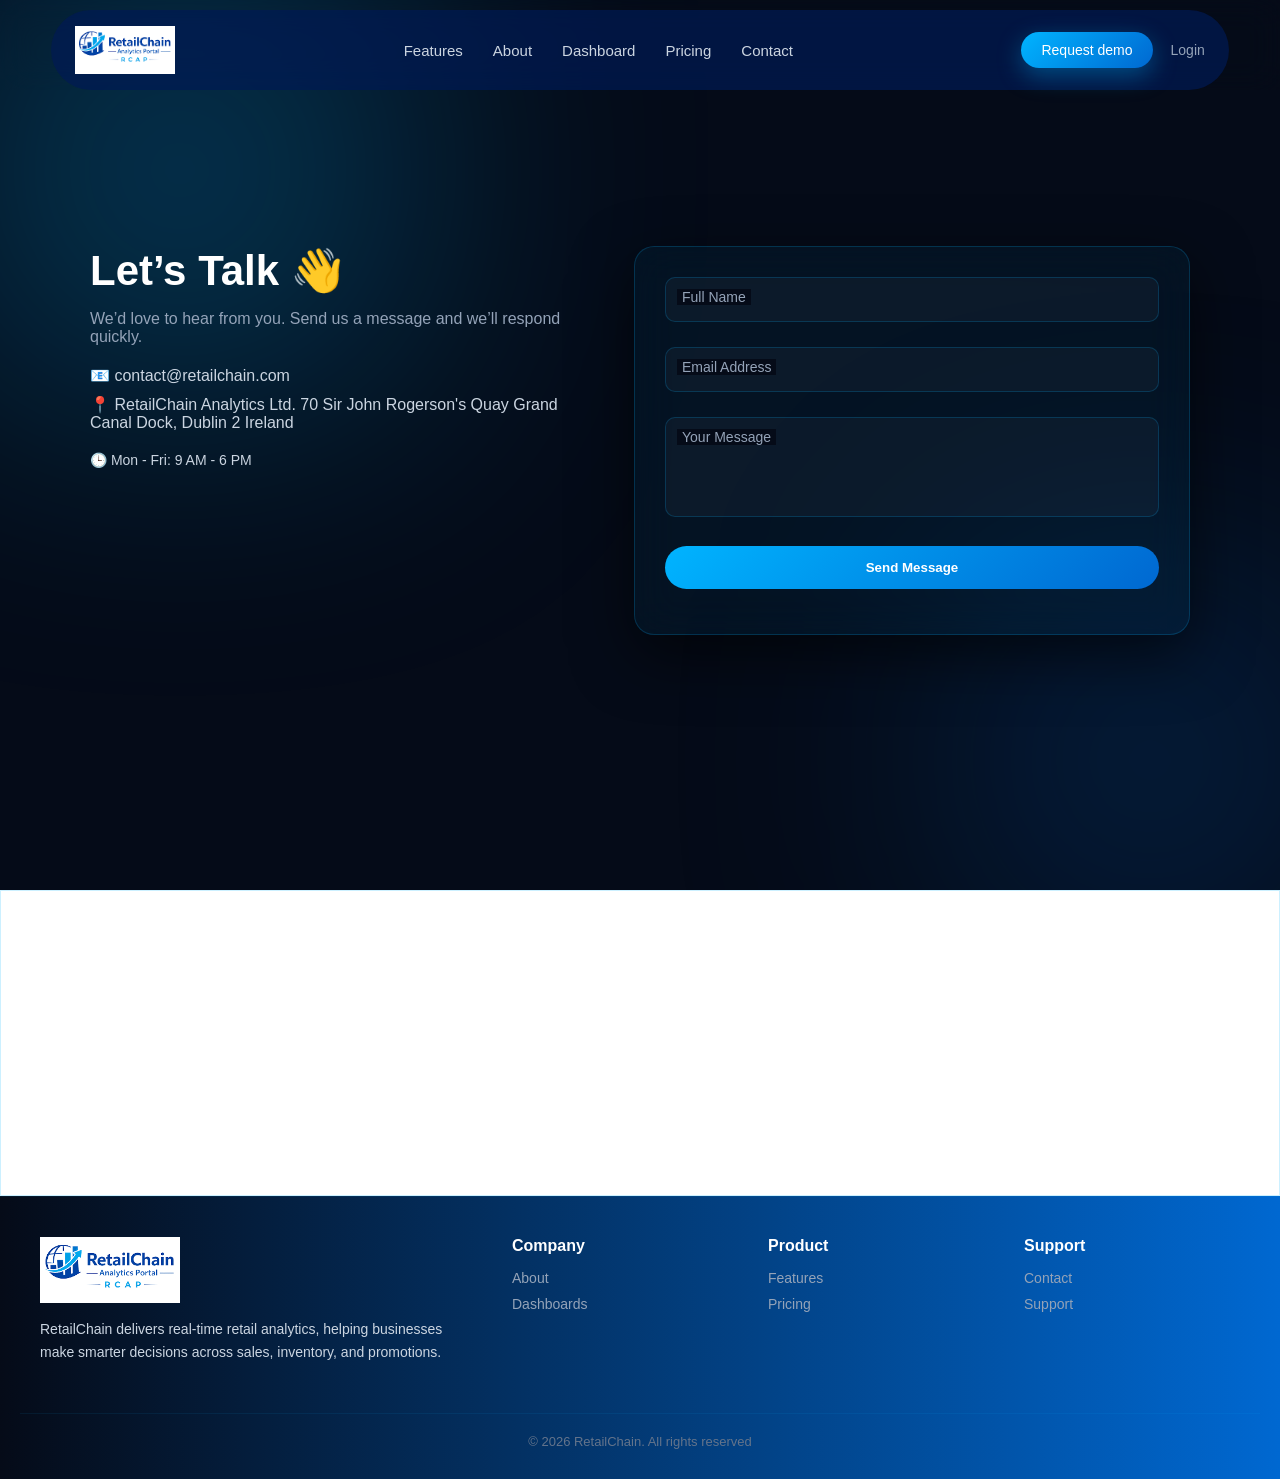
<file: contact.html>
<!DOCTYPE html>
<html lang="en">

<head>
    <meta charset="UTF-8">
    <meta name="viewport" content="width=device-width, initial-scale=1.0">
    <title>Contact Us - RetailChain Analytics Portal</title>
    <link rel="stylesheet" href="assets/css/style.css">
    <script src="https://cdnjs.cloudflare.com/ajax/libs/jquery/3.6.0/jquery.min.js"></script>
</head>

<body>
    <header class="navbar">
        <div class="nav-container">

            <!-- Logo -->
            <div class="logo">
                <a href="/"><img src="assets/images/logo.png" alt=""></a>
            </div>

            <!-- Nav Links -->
            <nav class="nav-links" id="navLinks">
                <a href="/#features">Features</a>
                <a href="/#solution">About</a>
                <a href="/#showcase">Dashboard</a>
                <a href="pricing.html">Pricing</a>
                <a href="contact.html">Contact</a>
                <div class="nav-actions mobile-cta">
                    <a href="login.html" class="login">Login</a>
                    <a href="javacript:void(0)" class="btn-primary openDemo">Request demo</a>
                </div>
            </nav>

            <!-- Right Buttons -->
            <div class="nav-actions">
                <a href="javacript:void(0)" class="btn-primary openDemo">Request demo</a>
                <a href="login.html" class="login">Login</a>
            </div>

            <!-- Mobile Menu Icon -->
            <div class="menu-toggle" id="menuToggle">
                ☰
            </div>

        </div>
    </header>
    <section class="contact">

        <!-- Background Glow -->
        <div class="bg-blur"></div>

        <div class="contact-wrapper">

            <!-- LEFT -->
            <div class="contact-left">
                <h1>Let’s Talk 👋</h1>
                <p>We’d love to hear from you. Send us a message and we’ll respond quickly.</p>

                <div class="contact-details">
                    <div>📧 contact@retailchain.com</div>
                    <div>📍 RetailChain Analytics Ltd.
                        70 Sir John Rogerson's Quay
                        Grand Canal Dock, Dublin 2
                        Ireland</div>
                </div>
                <div class="contact-extra">
                    <!-- <div style="margin-bottom: 10px;">📞 +91 98765 43210</div> -->
                    <div>🕒 Mon - Fri: 9 AM - 6 PM</div>
                </div>
            </div>

            <!-- RIGHT FORM -->
            <div class="contact-card">
                <form id="contactForm">

                    <div class="input-group">
                        <input type="text" id="name" required>
                        <label>Full Name</label>
                        <span class="error"></span>
                    </div>

                    <div class="input-group">
                        <input type="email" id="email" required>
                        <label>Email Address</label>
                        <span class="error"></span>
                    </div>

                    <div class="input-group">
                        <textarea id="message" required></textarea>
                        <label>Your Message</label>
                        <span class="error"></span>
                    </div>

                    <button type="submit" class="btn-submit">
                        <span class="btn-text">Send Message</span>
                        <span class="loader"></span>
                    </button>

                    <div id="successmsg"></div>

                </form>
            </div>

        </div>
    </section>
    <div class="contact-map">
        <iframe
            src="https://www.google.com/maps/embed?pb=!1m18!1m12!1m3!1d1733.6852027132356!2d-6.237495824514943!3d53.34542617479383!2m3!1f0!2f0!3f0!3m2!1i1024!2i768!4f13.1!3m3!1m2!1s0x48670eedbff7895b%3A0xa3d253fb0def968d!2sMatheson%20LLP!5e1!3m2!1sen!2sin!4v1774638429382!5m2!1sen!2sin"
            width="600" height="450" style="border:0;" allowfullscreen="" loading="lazy"
            referrerpolicy="no-referrer-when-downgrade"></iframe>
    </div>
    <footer class="footer">
        <div class="footer-container">

            <!-- Column 1: Brand -->
            <div class="footer-col brand">
                <div class="logo">
                    <img src="assets/images/logo.png" alt="logo">
                </div>
                <p>
                    RetailChain delivers real-time retail analytics, helping businesses make smarter decisions
                    across sales, inventory, and promotions.
                </p>


            </div>

            <!-- Column 2 -->
            <div class="footer-col">
                <h4>Company</h4>
                <a href="/#solution">About</a>
                <a href="/#showcase">Dashboards</a>
                <!-- <a href="#">Blog</a> -->
            </div>

            <!-- Column 3 -->
            <div class="footer-col">
                <h4>Product</h4>
                <a href="/#features">Features</a>
                <a href="pricing.html">Pricing</a>
            </div>

            <!-- Column 4 -->
            <div class="footer-col">
                <h4>Support</h4>
                <a href="contact.html">Contact</a>
                <a href="contact.html">Support</a>
                <!-- <a href="#">Privacy Policy</a> -->
            </div>

        </div>

        <!-- Bottom Bar -->
        <div class="footer-bottom">
            <p>© 2026 RetailChain. All rights reserved</p>
        </div>
    </footer>
    <div class="demo-overlay" id="demoOverlay"></div>

    <!-- Side Popup -->
    <div class="demo-popup" id="demoPopup">

        <!-- Header -->
        <div class="popup-header">
            <h3>Book a Demo</h3>
            <span id="closeDemo">&times;</span>
        </div>

        <!-- Form -->
        <form class="demo-form" id="demoForm">
            <input type="text" placeholder="Full Name" required>
            <input type="email" placeholder="Email Address" required>
            <input type="phone" maxlength="10" id="phone" pattern="[0-9]{10}" placeholder="Phone Number" required>
            <textarea placeholder="Your Message" required></textarea>
            <button type="submit">Request Demo</button>
            <div class="success-message" id="successMsg">
                ✅ Your request has been submitted successfully.
            </div>
        </form>
    </div>

    <script src="assets/js/script.js"></script>
    <script>
        document.getElementById("phone").addEventListener("input", function () {
            this.value = this.value.replace(/[^0-9]/g, "");
        });

        const contactform = document.getElementById("contactForm");
        const loader = document.querySelector(".loader");
        const btnText = document.querySelector(".btn-text");

        contactform.addEventListener("submit", function (e) {
            e.preventDefault();
            let valid = true;
            const name = document.getElementById("name");
            const email = document.getElementById("email");
            const message = document.getElementById("message");
            const successMsg = document.getElementById("successmsg");
            document.querySelectorAll(".error").forEach(e => e.innerText = "");
            successMsg.innerText = "";
            if (name.value.trim() === "") {
                showError(name, "Required");
                valid = false;
            }

            if (!validateEmail(email.value)) {
                showError(email, "Invalid email");
                valid = false;
            }

            if (message.value.trim() === "") {
                showError(message, "Required");
                valid = false;
            }

            if (valid) {
                btnText.style.opacity = "0.5";
                loader.style.display = "inline-block";

                setTimeout(() => {
                    loader.style.display = "none";
                    btnText.style.opacity = "1";

                    successMsg.innerText = "✅ Message sent successfully!";
                    contactform.reset();
                }, 1500);
            }
        });

        function showError(input, msg) {
            input.parentElement.querySelector(".error").innerText = msg;
        }

        function validateEmail(email) {
            return /^[^\s@]+@[^\s@]+\.[^\s@]+$/.test(email);
        }
    </script>
</body>

</html>
</file>
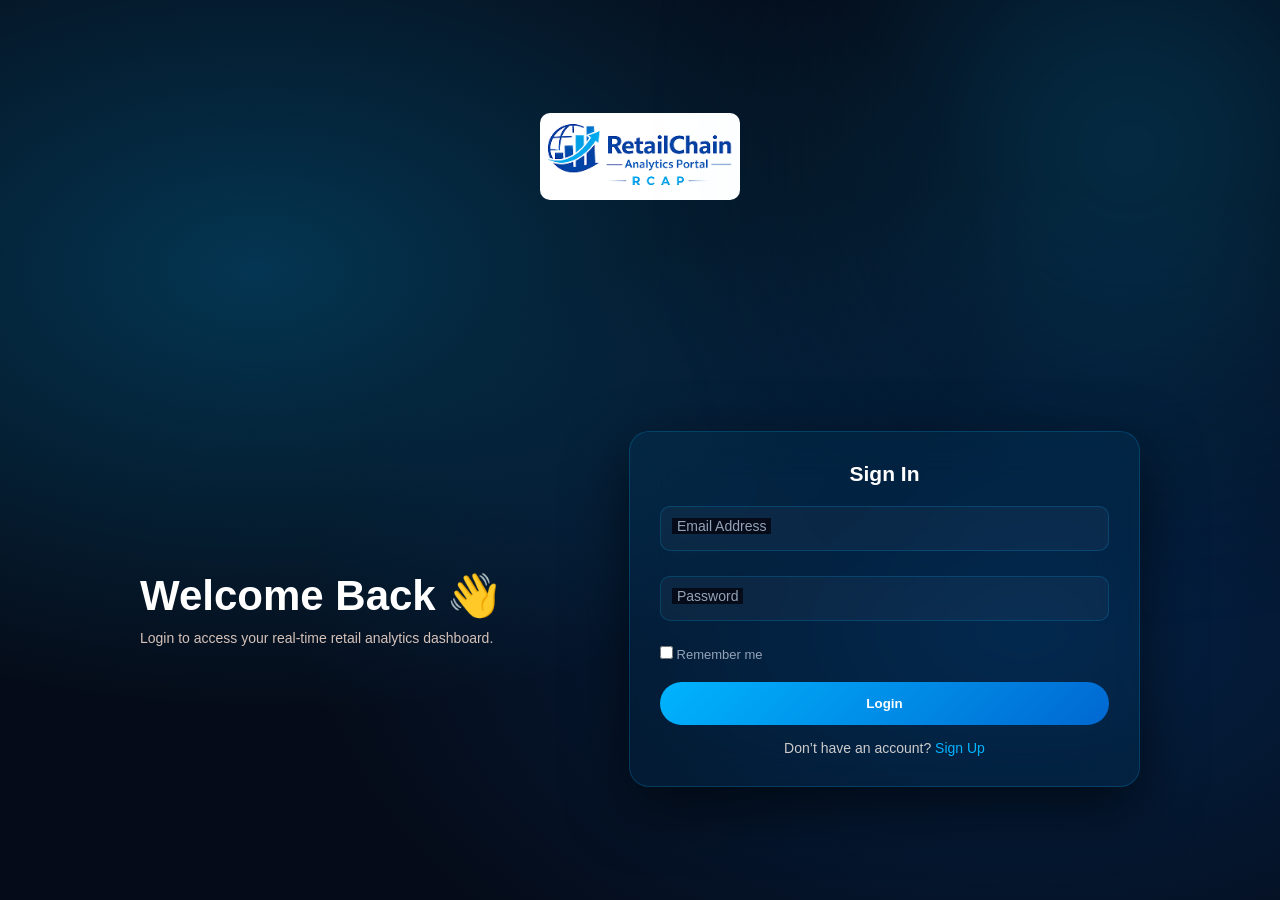
<file: login.html>
<!DOCTYPE html>
<html lang="en">

<head>
    <meta charset="UTF-8">
    <meta name="viewport" content="width=device-width, initial-scale=1.0">
    <title>Login - RetailChain Analytics Portal</title>
    <link rel="stylesheet" href="assets/css/style.css">
    <link rel="stylesheet" href="assets/css/login.css">
</head>

<body>

    <section class="login">
        <div class="logo">
            <a href="/"><img src="assets/images/logo.png" alt=""></a>
        </div>
        <!-- Background Glow -->
        <div class="bg-glow"></div>

        <div class="login-container">

            <!-- LEFT SIDE -->
            <div class="login-left">
                <h1>Welcome Back 👋</h1>
                <p>Login to access your real-time retail analytics dashboard.</p>
            </div>

            <!-- RIGHT FORM -->
            <div class="login-card">

                <h2>Sign In</h2>

                <form id="loginForm">

                    <div class="input-group">
                        <input type="email" id="email" required>
                        <label>Email Address</label>
                        <span class="error"></span>
                    </div>

                    <div class="input-group">
                        <input type="password" id="password" required>
                        <label>Password</label>
                        <span class="error"></span>
                    </div>

                    <div class="login-options">
                        <label>
                            <input type="checkbox"> Remember me
                        </label>
                        <!-- <a href="#">Forgot Password?</a> -->
                    </div>

                    <button type="submit" class="btn-login">
                        <span class="btn-text">Login</span>
                        <span class="loader"></span>
                    </button>

                    <p id="successMsg"></p>

                    <p class="signup-text">
                        Don’t have an account? <a href="signup.html">Sign Up</a>
                    </p>

                </form>

            </div>

        </div>

    </section>
    <script>
        const form = document.getElementById("loginForm");
        const loader = document.querySelector(".loader");
        const btnText = document.querySelector(".btn-text");

        // 🔥 Dummy user (replace with API later)
        const validUser = {
            email: "test@gmail.com",
            password: "123456"
        };

        form.addEventListener("submit", function (e) {
            e.preventDefault();

            let valid = true;

            const email = document.getElementById("email");
            const password = document.getElementById("password");
            const successMsg = document.getElementById("successMsg");

            document.querySelectorAll(".error").forEach(e => e.innerText = "");
            successMsg.innerText = "";

            // Field validation
            if (!validateEmail(email.value)) {
                showError(email, "Invalid email format");
                valid = false;
            }

            if (password.value.length < 6) {
                showError(password, "Min 6 characters");
                valid = false;
            }

            if (valid) {
                loader.style.display = "inline-block";
                btnText.style.opacity = "0.5";

                setTimeout(() => {
                    loader.style.display = "none";
                    btnText.style.opacity = "1";

                    // 🔥 Credential Check
                    if (
                        email.value === validUser.email &&
                        password.value === validUser.password
                    ) {
                        successMsg.style.color = "#4ade80";
                        successMsg.innerText = "✅ Login successful!";
                        form.reset();
                    } else {
                        successMsg.style.color = "#ff6b6b";
                        successMsg.innerText = "❌ Invalid credentials";
                        form.reset();
                    }

                }, 1500);
            }
        });

        function showError(input, msg) {
            input.parentElement.querySelector(".error").innerText = msg;
        }

        function validateEmail(email) {
            return /^[^\s@]+@[^\s@]+\.[^\s@]+$/.test(email);
        }
    </script>
</body>

</html>
</file>
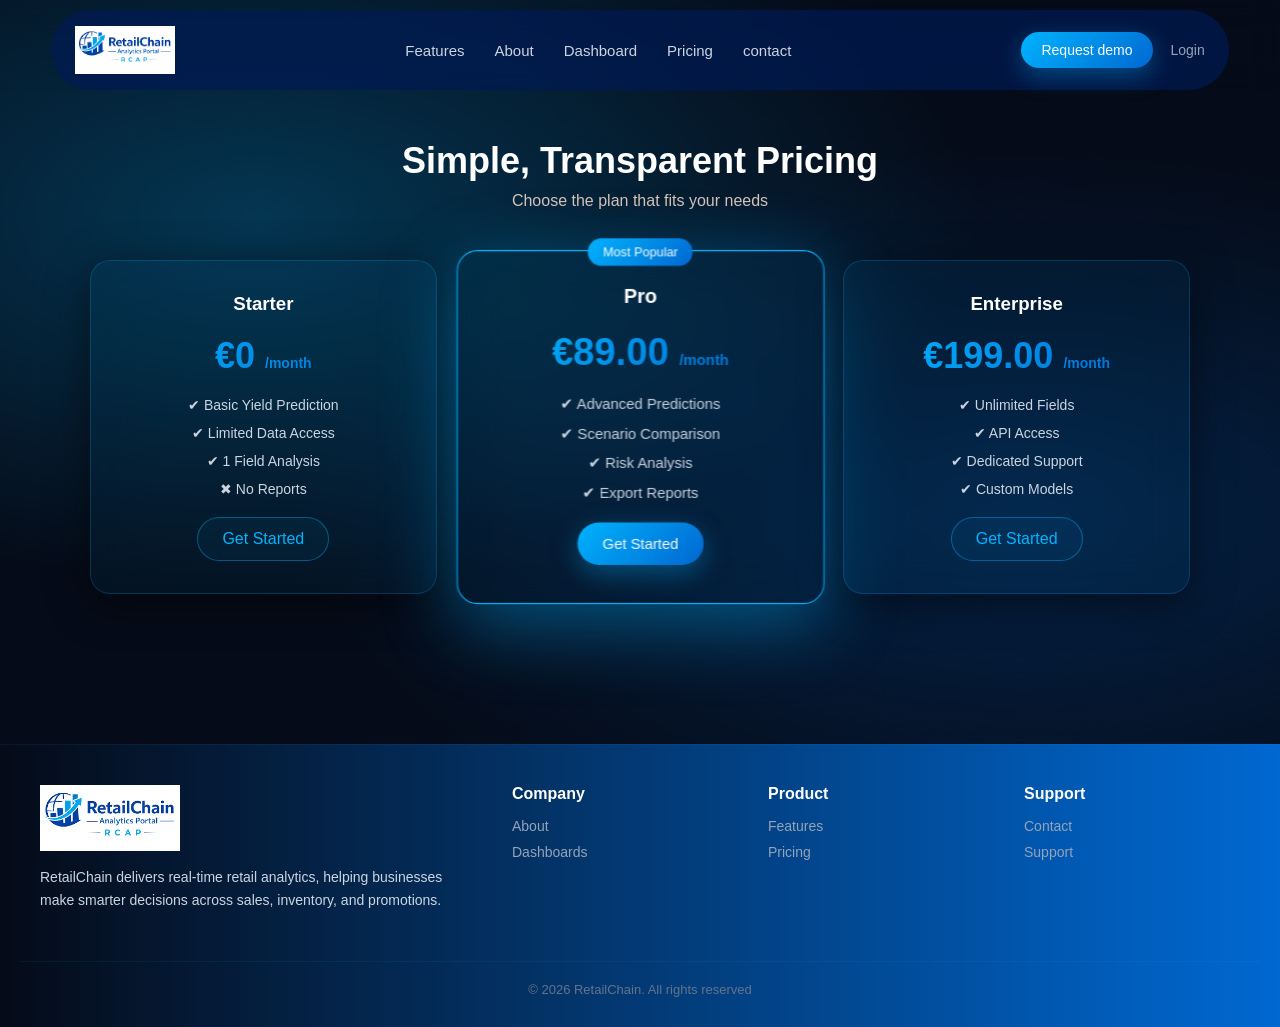
<file: pricing.html>
<!DOCTYPE html>
<html lang="en">

<head>
    <meta charset="UTF-8">
    <meta name="viewport" content="width=device-width, initial-scale=1.0">
    <title>Pricing - RetailChain Analytics Portal</title>
    <link rel="stylesheet" href="assets/css/style.css">
    <!-- jQuery -->
    <script src="https://cdnjs.cloudflare.com/ajax/libs/jquery/3.6.0/jquery.min.js"></script>
</head>

<body>
    <header class="navbar">
        <div class="nav-container">

            <!-- Logo -->
            <div class="logo">
                <a href="/"><img src="assets/images/logo.png" alt=""></a>
            </div>

            <!-- Nav Links -->
            <nav class="nav-links" id="navLinks">
                <a href="/#features">Features</a>
                <a href="/#solution">About</a>
                <a href="/#showcase">Dashboard</a>
                <a href="pricing.html">Pricing</a>
                <a href="contact.html">contact</a>
                <div class="nav-actions mobile-cta">
                    <a href="login.html" class="login">Login</a>
                    <a href="javacript:void(0)" class="btn-primary openDemo">Request demo</a>
                </div>
            </nav>

            <!-- Right Buttons -->
            <div class="nav-actions">
                <a href="javacript:void(0)" class="btn-primary openDemo">Request demo</a>
                <a href="login.html" class="login">Login</a>
            </div>

            <!-- Mobile Menu Icon -->
            <div class="menu-toggle" id="menuToggle">
                ☰
            </div>

        </div>
    </header>
    <section class="pricing">

        <h2 class="section-title">Simple, Transparent Pricing</h2>
        <p class="section-subtext">Choose the plan that fits your needs</p>

        <div class="pricing-grid">

            <!-- FREE -->
            <div class="pricing-card">
                <h3>Starter</h3>
                <p class="price">€0 <span>/month</span></p>

                <ul>
                    <li>✔ Basic Yield Prediction</li>
                    <li>✔ Limited Data Access</li>
                    <li>✔ 1 Field Analysis</li>
                    <li>✖ No Reports</li>
                </ul>

                <a href="contact.html" class="btn-outline">Get Started</a>
            </div>

            <!-- PRO (Highlight) -->
            <div class="pricing-card popular">
                <div class="badge">Most Popular</div>

                <h3>Pro</h3>
                <p class="price">€89.00 <span>/month</span></p>

                <ul>
                    <li>✔ Advanced Predictions</li>
                    <li>✔ Scenario Comparison</li>
                    <li>✔ Risk Analysis</li>
                    <li>✔ Export Reports</li>
                </ul>

                <a href="contact.html" class="btn-primary">Get Started</a>
            </div>

            <!-- ENTERPRISE -->
            <div class="pricing-card">
                <h3>Enterprise</h3>
                <p class="price">€199.00 <span>/month</span></p>

                <ul>
                    <li>✔ Unlimited Fields</li>
                    <li>✔ API Access</li>
                    <li>✔ Dedicated Support</li>
                    <li>✔ Custom Models</li>
                </ul>

                <a href="contact.html" class="btn-outline">Get Started</a>
            </div>

        </div>

    </section>
    <footer class="footer">
        <div class="footer-container">

            <!-- Column 1: Brand -->
            <div class="footer-col brand">
                <div class="logo">
                    <img src="assets/images/logo.png" alt="logo">
                </div>
                <p>
                    RetailChain delivers real-time retail analytics, helping businesses make smarter decisions
                    across sales, inventory, and promotions.
                </p>
            </div>

            <!-- Column 2 -->
            <div class="footer-col">
                <h4>Company</h4>
                <a href="/#solution">About</a>
                <a href="/#showcase">Dashboards</a>
                <!-- <a href="#">Blog</a> -->
            </div>

            <!-- Column 3 -->
            <div class="footer-col">
                <h4>Product</h4>
                <a href="/#features">Features</a>
                <a href="pricing.html">Pricing</a>
            </div>

            <!-- Column 4 -->
            <div class="footer-col">
                <h4>Support</h4>
                <a href="contact.html">Contact</a>
                <a href="contact.html">Support</a>
                <!-- <a href="#">Privacy Policy</a> -->
            </div>

        </div>

        <!-- Bottom Bar -->
        <div class="footer-bottom">
            <p>© 2026 RetailChain. All rights reserved</p>
        </div>
    </footer>
    <div class="demo-overlay" id="demoOverlay"></div>

    <!-- Side Popup -->
    <div class="demo-popup" id="demoPopup">

        <!-- Header -->
        <div class="popup-header">
            <h3>Book a Demo</h3>
            <span id="closeDemo">&times;</span>
        </div>

        <!-- Form -->
        <form class="demo-form" id="demoForm">
            <input type="text" placeholder="Full Name" required>
            <input type="email" placeholder="Email Address" required>
            <input type="phone" maxlength="10" id="phone" pattern="[0-9]{10}" placeholder="Phone Number" required>


            <textarea placeholder="Your Message" required></textarea>

            <button type="submit">Request Demo</button>

            <div class="success-message" id="successMsg">
                ✅ Your request has been submitted successfully.
            </div>
        </form>

    </div>
    <script src="assets/js/script.js"></script>
    <script>
        document.getElementById("phone").addEventListener("input", function () {
            this.value = this.value.replace(/[^0-9]/g, "");
        });
    </script>
</body>

</html>
</file>
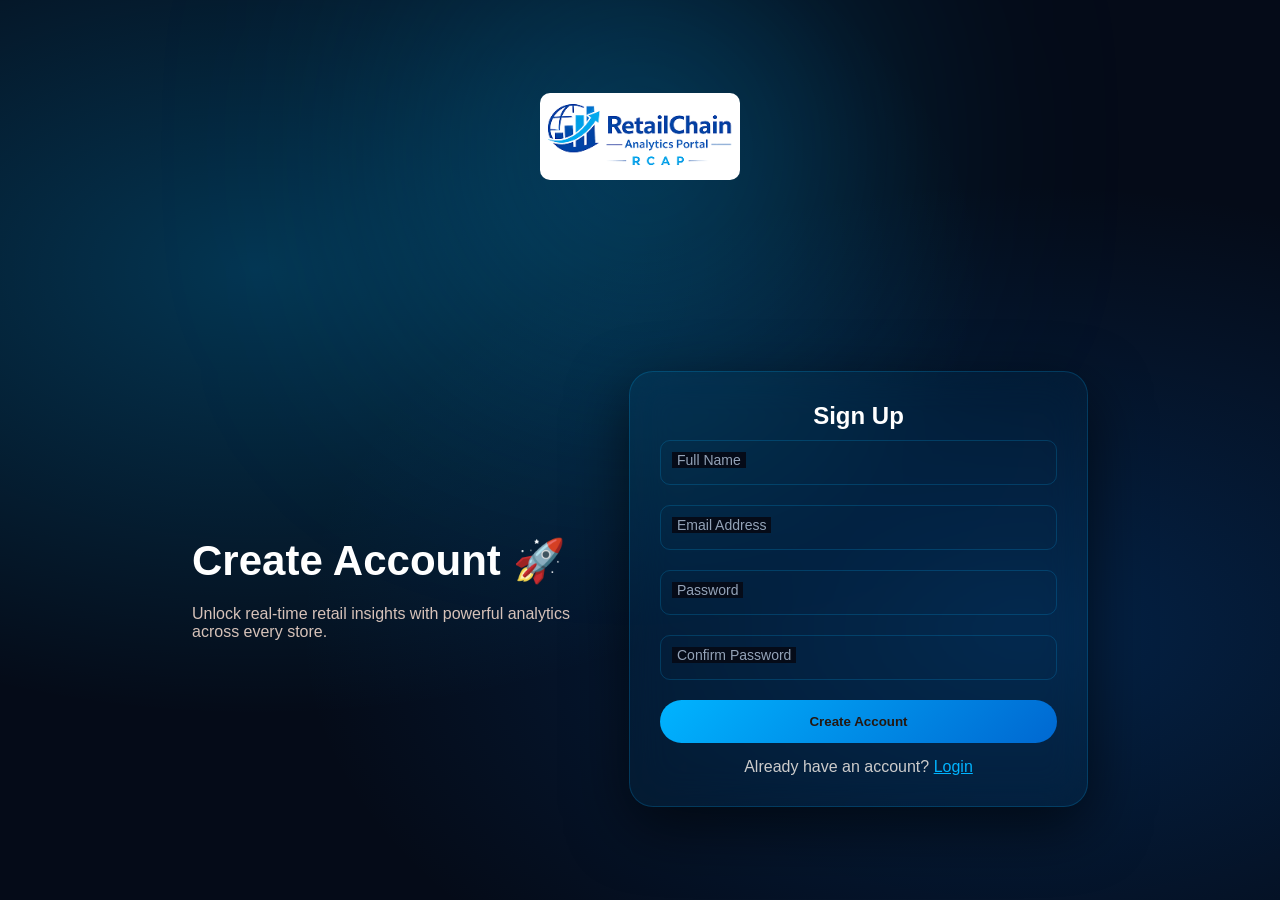
<file: signup.html>
<!DOCTYPE html>
<html lang="en">

<head>
    <meta charset="UTF-8">
    <meta name="viewport" content="width=device-width, initial-scale=1.0">
    <title>Sign Up - RetailChain Analytics Portal</title>
    <link rel="stylesheet" href="assets/css/style.css">
    <link rel="stylesheet" href="assets/css/signup.css">
</head>

<body>

    <section class="signup">
        <div class="logo">
            <a href="/"><img src="assets/images/logo.png" alt=""></a>
        </div>
        <!-- Glow Background -->
        <div class="bg-glow"></div>

        <div class="signup-container">

            <!-- LEFT -->
            <div class="signup-left">
                <h1>Create Account 🚀</h1>
                <p>Unlock real-time retail insights with powerful analytics across every store.</p>
            </div>

            <!-- RIGHT FORM -->
            <div class="signup-card">

                <h2>Sign Up</h2>

                <form id="signupForm">

                    <div class="input-group">
                        <input type="text" id="name" required>
                        <label>Full Name</label>
                        <span class="error"></span>
                    </div>

                    <div class="input-group">
                        <input type="email" id="email" required>
                        <label>Email Address</label>
                        <span class="error"></span>
                    </div>

                    <div class="input-group">
                        <input type="password" id="password" required>
                        <label>Password</label>
                        <span class="error"></span>
                    </div>

                    <!-- Strength -->
                    <div id="strength"></div>

                    <div class="input-group">
                        <input type="password" id="confirmPassword" required>
                        <label>Confirm Password</label>
                        <span class="error"></span>
                    </div>

                    <button type="submit" class="btn-signup">
                        <span class="btn-text">Create Account</span>
                        <span class="loader"></span>
                    </button>

                    <p id="successMsg"></p>

                    <p class="login-text">
                        Already have an account? <a href="login.html">Login</a>
                    </p>

                </form>

            </div>

        </div>

    </section>

    <script>
        const form = document.getElementById("signupForm");
        const loader = document.querySelector(".loader");
        const btnText = document.querySelector(".btn-text");
        const strength = document.getElementById("strength");

        const passwordInput = document.getElementById("password");

        passwordInput.addEventListener("input", () => {
            const val = passwordInput.value;

            if (val.length < 6) {
                strength.innerText = "Weak password";
                strength.style.color = "red";
            } else if (val.match(/[A-Z]/) && val.match(/[0-9]/)) {
                strength.innerText = "Strong password";
                strength.style.color = "lightgreen";
            } else {
                strength.innerText = "Medium password";
                strength.style.color = "orange";
            }
        });

        form.addEventListener("submit", function (e) {
            e.preventDefault();

            let valid = true;

            const name = document.getElementById("name");
            const email = document.getElementById("email");
            const password = document.getElementById("password");
            const confirmPassword = document.getElementById("confirmPassword");
            const successMsg = document.getElementById("successMsg");

            document.querySelectorAll(".error").forEach(e => e.innerText = "");
            successMsg.innerText = "";

            if (name.value.trim() === "") {
                showError(name, "Required");
                valid = false;
            }

            if (!validateEmail(email.value)) {
                showError(email, "Invalid email");
                valid = false;
            }

            if (password.value.length < 6) {
                showError(password, "Min 6 characters");
                valid = false;
            }

            if (password.value !== confirmPassword.value) {
                showError(confirmPassword, "Passwords do not match");
                valid = false;
            }

            if (valid) {
                loader.style.display = "inline-block";
                btnText.style.opacity = "0.5";

                setTimeout(() => {
                    loader.style.display = "none";
                    btnText.style.opacity = "1";

                    successMsg.innerText = "🎉 Account created successfully!";
                    form.reset();
                    strength.innerText = "";
                }, 1500);
            }
        });

        function showError(input, msg) {
            input.parentElement.querySelector(".error").innerText = msg;
        }

        function validateEmail(email) {
            return /^[^\s@]+@[^\s@]+\.[^\s@]+$/.test(email);
        }
    </script>
</body>

</html>
</file>
<file: assets/css/style.css>
/* Reset */
* {
    margin: 0;
    padding: 0;
    box-sizing: border-box;
    font-family: 'Inter', sans-serif;
}

/* Body */
body {
    background: #ffffff;
    color: #fff;
}

/* Navbar */
/* Navbar */
.navbar {
    position: sticky;
    top: 0;
    width: 100%;
    z-index: 1000;
    backdrop-filter: blur(16px);
    padding-top: 10px;
    /* border-bottom: 1px solid rgba(0, 180, 255, 0.15); */
}

/* Container */
.nav-container {
    max-width: 1200px;
    margin: auto;
    padding: 16px 24px;
    width: 92%;
    background: rgba(0, 27, 84, 0.7);
    display: flex;
    border-radius: 60px;
    align-items: center;
    justify-content: space-between;
}

/* Logo */
.logo {
    font-size: 20px;
    font-weight: 600;
    background: #ffffff;
    display: flex;
    align-items: center;
    gap: 8px;
}

.nav-container .logo img {
    width: 100px;

}

/* Nav Links */
.nav-links {
    display: flex;
    gap: 30px;
}

.nav-links a {
    text-decoration: none;
    color: #cbd5e1;
    font-size: 15px;
    position: relative;
    transition: 0.3s;
}

/* Hover underline animation */
.nav-links a::after {
    content: "";
    position: absolute;
    width: 0%;
    height: 2px;
    left: 0;
    bottom: -6px;
    background: linear-gradient(135deg, #00B4FF, #0068D1);
    transition: 0.3s;
}

.nav-links a:hover {
    color: #00B4FF;
}

.nav-links a:hover::after {
    width: 100%;
}

/* Actions */
.nav-actions {
    display: flex;
    align-items: center;
    gap: 18px;
}

/* Login */
.login {
    text-decoration: none;
    color: #94a3b8;
    font-size: 14px;
    transition: 0.3s;
}

.login:hover {
    color: #00B4FF;
}

/* Primary Button */
.btn-primary {
    padding: 10px 20px;
    border-radius: 999px;
    text-decoration: none;
    font-size: 14px;
    font-weight: 500;

    background: linear-gradient(135deg, #00B4FF, #0068D1);
    color: #fff;

    transition: 0.3s;
    box-shadow: 0 8px 25px rgba(0, 180, 255, 0.35);
}

.btn-primary:hover {
    transform: translateY(-2px);
    box-shadow: 0 12px 35px rgba(0, 180, 255, 0.6);
}

/* Mobile Menu Icon */
.menu-toggle {
    display: none;
    font-size: 24px;
    cursor: pointer;
    color: #00B4FF;
}

/* Mobile CTA */
.mobile-cta {
    display: none;
}

/* ================= MOBILE ================= */
@media (max-width: 768px) {

    .nav-links {
        position: absolute;
        top: 70px;
        left: 0;
        width: 100%;

        flex-direction: column;
        align-items: center;
        gap: 20px;

        background: rgba(5, 11, 24, 0.95);
        backdrop-filter: blur(20px);
        border-bottom: 1px solid rgba(0, 180, 255, 0.15);

        padding: 25px 0;

        /* Animation instead of display none */
        opacity: 0;
        transform: translateY(-10px);
        pointer-events: none;

        transition: all 0.3s ease;
    }

    .nav-links.active {
        opacity: 1;
        transform: translateY(0);
        pointer-events: auto;
    }

    /* Nav links style */
    .nav-links a {
        font-size: 16px;
        color: #cbd5e1;
    }

    .nav-links a:hover {
        color: #00B4FF;
    }

    /* Hide desktop actions */
    .nav-actions {
        display: none;
    }

    /* Menu icon */
    .menu-toggle {
        display: block;
        font-size: 24px;
        color: #00B4FF;
        cursor: pointer;
    }

    /* Mobile CTA */
    .mobile-cta {
        display: flex;
        flex-direction: column;
        gap: 12px;
        margin-top: 10px;
        width: 80%;
    }

    .mobile-cta .btn-primary {
        width: 100%;
        text-align: center;
        padding: 12px;
        border-radius: 8px;
    }
}

/* HERO SECTION */
.hero {
    position: relative;
    padding: 120px 20px;
    text-align: center;
    overflow: hidden;
    background: #050b18;
    color: #fff;
    margin-top: -100px;
}

/* Gradient Glow Background (UPDATED COLORS) */
.hero-bg {
    position: absolute;
    width: 650px;
    height: 650px;
    background: radial-gradient(circle, rgba(0, 180, 255, 0.35), transparent);
    top: -120px;
    left: 50%;
    transform: translateX(-50%);
    filter: blur(140px);
    z-index: 0;
}

/* Optional secondary glow */
.hero::after {
    content: "";
    position: absolute;
    width: 500px;
    height: 500px;
    background: radial-gradient(circle, rgba(0, 104, 209, 0.25), transparent);
    bottom: -150px;
    right: -100px;
    filter: blur(120px);
}

/* Content */
.hero-content {
    position: relative;
    max-width: 820px;
    margin: auto;
    z-index: 2;
}

.hero-content .badge {
    display: inline-block;
    padding: 6px 14px;
    background: rgba(0, 180, 255, 0.1);
    border: 1px solid rgba(0, 180, 255, 0.3);
    border-radius: 20px;
    font-size: 12px;
    margin-bottom: 20px;
    color: #00B4FF;
    position: inherit;
    top: inherit;
    left: inherit;
}

.hero h1 {
    font-size: 50px;
    font-weight: 700;
    line-height: 1.2;
}

/* Gradient Text Highlight */
.hero h1 span {
    background: linear-gradient(135deg, #00B4FF, #0068D1);
    -webkit-background-clip: text;
    -webkit-text-fill-color: transparent;
}

.subheading {
    margin-top: 20px;
    font-size: 16px;
    color: #cbd5e1;
}

/* CTA */
.hero-cta {
    margin-top: 35px;
}

.btn {
    padding: 12px 24px;
    border-radius: 10px;
    margin: 0 8px;
    text-decoration: none;
    font-weight: 500;
    transition: 0.3s ease;
}

.hero-cta .btn.primary {
    background: linear-gradient(135deg, #00B4FF, #0068D1);
    color: #fff;
    box-shadow: 0 8px 25px rgba(0, 180, 255, 0.4);
}

.hero-cta .btn.primary:hover {
    box-shadow: 0 12px 35px rgba(0, 180, 255, 0.6);
    transform: translateY(-2px);
}

.hero-cta .btn.secondary {
    border: 1px solid rgba(0, 180, 255, 0.4);
    color: #00B4FF;
    background: rgba(0, 180, 255, 0.05);
}

.hero-cta .btn.secondary:hover {
    background: rgba(0, 180, 255, 0.1);
}

/* Floating Cards */
.hero-visuals {
    position: relative;
    margin-top: 70px;
    height: 220px;
}

.hero-visuals .card {
    position: absolute;
    padding: 14px 20px;
    border-radius: 14px;
    backdrop-filter: blur(14px);
    background: rgba(0, 180, 255, 0.08);
    border: 1px solid rgba(0, 180, 255, 0.2);
    box-shadow: 0 10px 40px rgba(0, 104, 209, 0.3);
    font-size: 14px;
    animation: float 6s infinite ease-in-out;
}

/* Positions */
.hero-visuals .card-1 {
    left: 18%;
    top: 20px;
}

.hero-visuals .card-2 {
    left: 50%;
    top: 90px;
    transform: translateX(-50%);
}

.hero-visuals .card-3 {
    right: 18%;
    top: 30px;
}

/* Animation */
@keyframes float {

    0%,
    100% {
        transform: translateY(0);
    }

    50% {
        transform: translateY(-12px);
    }
}

/* Responsive */
@media (max-width: 768px) {
    .hero h1 {
        font-size: 34px;
    }

    .hero-visuals {
        height: 160px;
        display: none;
    }

    .card {
        font-size: 12px;
        padding: 10px 14px;
    }
}

/* about section  */
.about {
    padding: 50px 20px;
    background: #111828;
    color: #fff;
}

.about-container {
    max-width: 1100px;
    margin: auto;
    text-align: center;
}

/* Header */
.section-tag {
    color: #00B4FF;
    font-size: 13px;
    margin-bottom: 10px;
    letter-spacing: 1px;
}

.about h2 {
    font-size: 36px;
    margin-bottom: 20px;
}

.about-desc {
    max-width: 700px;
    margin: auto;
    color: #cbd5e1;
    font-size: 16px;
    line-height: 1.6;
}

/* Cards */
.about-cards {
    display: grid;
    grid-template-columns: repeat(3, 1fr);
    gap: 24px;
    margin-top: 60px;
}

.about-card {
    padding: 30px 20px;
    border-radius: 16px;

    background: rgba(0, 180, 255, 0.06);
    border: 1px solid rgba(0, 180, 255, 0.15);

    backdrop-filter: blur(12px);
    transition: 0.3s;
}

.about-card h3 {
    margin-bottom: 10px;
    font-size: 18px;
}

.about-card p {
    color: #cbd5e1;
    font-size: 14px;
}

/* Hover effect */
.about-card:hover {
    transform: translateY(-6px);
    border-color: #00B4FF;
    box-shadow: 0 10px 30px rgba(0, 180, 255, 0.25);
}

/* Responsive */
@media (max-width: 768px) {
    .about h2 {
        font-size: 26px;
    }

    .about-cards {
        grid-template-columns: 1fr;
        gap: 16px;
    }
}


/* SECTION */
.features {
    padding: 50px 20px;
    color: #fff;
    position: relative;
    background: #050b18;
    overflow: hidden;
}

.features::before {
    content: "";
    position: absolute;
    width: 600px;
    height: 600px;
    background: radial-gradient(circle, rgba(0, 180, 255, 0.25), transparent);
    top: -150px;
    left: 50%;
    transform: translateX(-50%);
    filter: blur(120px);
}

.features::after {
    content: "";
    position: absolute;
    width: 500px;
    height: 500px;
    background: radial-gradient(circle, rgba(0, 104, 209, 0.2), transparent);
    bottom: -150px;
    right: -100px;
    filter: blur(120px);
}

.features-container {
    max-width: 1100px;
    margin: auto;
}

/* Header */
.features-header {
    text-align: center;
    margin-bottom: 60px;
}

.features-header h2 {
    font-size: 34px;
}

.section-tag {
    color: #00B4FF;
    font-size: 13px;
    margin-bottom: 10px;
}

/* Timeline */
.features-timeline {
    position: relative;
    margin-top: 40px;
}

/* Center line */
.features-timeline::before {
    content: "";
    position: absolute;
    left: 50%;
    top: 0;
    width: 2px;
    height: 100%;
    background: linear-gradient(#00B4FF, #0068D1);
    transform: translateX(-50%);
}

/* Items */
.feature-item {
    width: 50%;
    padding: 20px 40px;
    position: relative;
}

.feature-item.left {
    text-align: right;
}

.feature-item.right {
    margin-left: 50%;
}

/* Cards */
.feature-card {
    display: inline-block;
    max-width: 360px;
    padding: 24px;
    border-radius: 16px;

    background: rgba(0, 180, 255, 0.06);
    border: 1px solid rgba(0, 180, 255, 0.15);
    backdrop-filter: blur(12px);

    transition: 0.3s;
}

.feature-card h3 {
    margin-bottom: 10px;
}

.feature-card p {
    color: #e9e6e6;
    font-size: 14px;
}

/* Hover */
.feature-card:hover {
    transform: translateY(-6px);
    border-color: #00B4FF;
    box-shadow: 0 10px 30px rgba(0, 180, 255, 0.25);
}

/* Dots */
.feature-item::before {
    content: "";
    position: absolute;
    top: 30px;
    width: 12px;
    height: 12px;
    background: #00B4FF;
    border-radius: 50%;
    box-shadow: 0 0 10px #00B4FF;
}

.feature-item.left::before {
    right: -6px;
}

.feature-item.right::before {
    left: -6px;
}

/* Responsive */
@media (max-width: 768px) {

    .features-timeline::before {
        left: 8px;
    }

    .feature-item {
        width: 100%;
        padding-left: 30px;
        margin-bottom: 30px;
    }

    .feature-item.right {
        margin-left: 0;
    }

    .feature-item.left {
        text-align: left;
    }

    .feature-item::before {
        left: 1px;
    }

    .feature-item.right::before {
        left: 1px;
    }
}

/* dashboard */
.showcase {
    padding: 50px 20px;
    background: #111828;
    color: #fff;
}

.showcase-container {
    max-width: 1200px;
    margin: auto;
}

/* Header */
.showcase-header {
    text-align: center;
    margin-bottom: 60px;
}

.showcase-header h2 {
    font-size: 34px;
}

/* Grid Layout */
.showcase-grid {
    display: grid;
    grid-template-columns: repeat(3, 1fr);
    grid-auto-rows: 220px;
    gap: 20px;
}

/* Card Base */
.showcase-card {
    position: relative;
    overflow: hidden;
    border-radius: 16px;

    background: rgba(0, 180, 255, 0.05);
    border: 1px solid rgba(0, 180, 255, 0.15);

    backdrop-filter: blur(10px);
    cursor: pointer;
}

/* Image */
.showcase-card img {
    width: 100%;
    height: 100%;
    object-fit: contain;
    transition: 0.4s ease;
}

/* Overlay */
.overlay {
    position: absolute;
    bottom: 0;
    left: 0;
    width: 100%;
    padding: 20px;
    background: linear-gradient(to top,
            rgba(5, 11, 24, 0.9),
            transparent);

    opacity: 0;
    transition: 0.3s;
}

.overlay h3 {
    font-size: 18px;
}

/* Hover Effects */
.showcase-card:hover img {
    transform: scale(1.08);
}

.showcase-card:hover .overlay {
    opacity: 1;
}

/* Special Sizes */
.showcase-card.large {
    grid-column: span 2;
    grid-row: span 2;
}

.showcase-card.wide {
    grid-column: span 2;
}

/* Responsive */
@media (max-width: 768px) {
    .showcase-grid {
        grid-template-columns: 1fr;
        grid-auto-rows: 200px;
    }

    .showcase-card.large,
    .showcase-card.wide {
        grid-column: span 1;
        grid-row: span 1;
    }
}

/* flow diagram */
.dataflow {
    padding: 50px 20px;
    background: #050b18;
    color: #fff;
    text-align: center;
}

/* Header */
.dataflow-header h2 {
    font-size: 34px;
    margin-bottom: 15px;
}

.dataflow-desc {
    color: #cbd5e1;
    max-width: 650px;
    margin: auto;
}

/* Flow Layout */
.flow-wrapper {
    margin-top: 60px;
    display: flex;
    align-items: center;
    justify-content: center;
    flex-wrap: wrap;
    gap: 10px;
}

/* Step */
.flow-step {
    display: flex;
    flex-direction: column;
    align-items: center;
    gap: 10px;

    padding: 20px;
    border-radius: 16px;

    background: rgba(0, 180, 255, 0.06);
    border: 1px solid rgba(0, 180, 255, 0.15);

    backdrop-filter: blur(10px);
    min-width: 140px;

    transition: 0.3s;
}

.flow-step .icon {
    font-size: 28px;
}

.flow-step p {
    font-size: 14px;
    color: #cbd5e1;
}

/* Highlight final step */
.flow-step.highlight {
    border-color: #00B4FF;
    box-shadow: 0 10px 30px rgba(0, 180, 255, 0.3);
}

/* Hover */
.flow-step:hover {
    transform: translateY(-6px);
}

/* Connecting line */
.flow-line {
    width: 60px;
    height: 2px;
    background: linear-gradient(90deg, #00B4FF, #0068D1);
    position: relative;
}

/* Animated flow effect */
.flow-line::after {
    content: "";
    position: absolute;
    width: 20px;
    height: 2px;
    background: #00B4FF;
    animation: flowMove 2s linear infinite;
}

@keyframes flowMove {
    0% {
        left: 0;
    }

    100% {
        left: 100%;
    }
}

/* Responsive */
@media (max-width: 768px) {

    .flow-wrapper {
        flex-direction: column;
    }

    .flow-line {
        width: 2px;
        height: 40px;
    }

    .flow-line::after {
        width: 2px;
        height: 10px;
        animation: flowMoveVertical 2s linear infinite;
    }

    @keyframes flowMoveVertical {
        0% {
            top: 0;
        }

        100% {
            top: 100%;
        }
    }
}

/* impact */
.impact {
    padding: 50px 20px;
    color: #fff;
    text-align: center;
    position: relative;
    background: #050b18;
    overflow: hidden;
}

.impact::before {
    content: "";
    position: absolute;
    width: 600px;
    height: 600px;
    background: radial-gradient(circle, rgba(0, 180, 255, 0.25), transparent);
    top: 50%;
    left: 50%;
    transform: translate(-50%, -50%);
    filter: blur(120px);
}

.impact::after {
    content: "";
    position: absolute;
    width: 400px;
    height: 400px;
    background: radial-gradient(circle, rgba(0, 104, 209, 0.2), transparent);
    bottom: -100px;
    right: -100px;
    filter: blur(100px);
}

/* Header */
.impact-header h2 {
    font-size: 34px;
    margin-bottom: 50px;
}

/* Grid */
.impact-grid {
    display: grid;
    grid-template-columns: repeat(3, 1fr);
    gap: 24px;
    max-width: 1000px;
    margin: auto;
}

/* Cards */
.impact-card {
    padding: 40px 20px;
    border-radius: 18px;

    background: rgba(0, 180, 255, 0.06);
    border: 1px solid rgba(0, 180, 255, 0.15);

    backdrop-filter: blur(12px);
    transition: 0.3s;
}

.impact-card h3 {
    font-size: 28px;
    margin-bottom: 10px;
}

.impact-card h4 {
    font-size: 24px;
    font-weight: 600;
    margin-bottom: 10px;

    background: linear-gradient(135deg, #00B4FF, #0068D1);
    -webkit-background-clip: text;
    -webkit-text-fill-color: transparent;
}

.impact-card p {
    font-size: 14px;
    color: #cbd5e1;
}

/* Hover */
.impact-card:hover {
    transform: translateY(-8px);
    border-color: #00B4FF;
    box-shadow: 0 12px 35px rgba(0, 180, 255, 0.25);
}

/* Responsive */
@media (max-width: 768px) {
    .impact-grid {
        grid-template-columns: 1fr;
    }
}

/* roles */
.roles {
    padding: 50px 20px;
    background: #050b18;
    color: #fff;
}

.roles-container {
    max-width: 1100px;
    margin: auto;
}

/* Layout */
.roles-layout {
    display: grid;
    grid-template-columns: 280px 1fr;
    gap: 40px;
    margin-top: 50px;
}

/* Tabs */
.roles-tabs {
    display: flex;
    flex-direction: column;
    gap: 12px;
}

.role-tab {
    padding: 14px 16px;
    border-radius: 10px;
    cursor: pointer;

    background: rgba(0, 180, 255, 0.05);
    border: 1px solid rgba(0, 180, 255, 0.1);

    transition: 0.3s;
    color: #cbd5e1;
}

.role-tab:hover {
    background: rgba(0, 180, 255, 0.1);
}

.role-tab.active {
    background: linear-gradient(135deg, #00B4FF, #0068D1);
    color: #fff;
    border-color: transparent;
}

/* Content */
.roles-content {
    position: relative;
}

.role-content {
    display: none;
}

.role-content.active {
    display: block;
}

.role-content h3 {
    font-size: 24px;
    margin-bottom: 10px;
}

.role-content p {
    color: #cbd5e1;
    margin-bottom: 20px;
}

/* Preview Box */
.preview {
    height: 200px;
    border-radius: 16px;

    background: rgba(0, 180, 255, 0.06);
    border: 1px solid rgba(0, 180, 255, 0.15);

    display: flex;
    align-items: center;
    justify-content: center;

    font-size: 14px;
    color: #94a3b8;

    backdrop-filter: blur(10px);
}

/* Responsive */
@media (max-width: 768px) {
    .roles-layout {
        grid-template-columns: 1fr;
    }

    .roles-tabs {
        flex-direction: row;
        overflow-x: auto;
    }
}

/* footer */
.footer {
    background: linear-gradient(to right, #050b18, #0068D1);
    color: #cbd5e1;
    padding: 40px 20px 30px;
    border-top: 1px solid rgba(0, 180, 255, 0.08);
}

/* Container */
.footer-container {
    max-width: 1200px;
    margin: auto;
    display: grid;
    grid-template-columns: 2fr 1fr 1fr 1fr;
    gap: 40px;
}

/* Brand */
.footer-col.brand p {
    margin-top: 15px;
    font-size: 14px;
    line-height: 1.6;
}

/* Logo */
.footer .logo img {
    width: 140px;
}

.footer .logo {
    display: inline-block;
}

/* Headings */
.footer-col h4 {
    color: #fff;
    margin-bottom: 15px;
    font-size: 16px;
}

/* Links */
.footer-col a {
    display: block;
    text-decoration: none;
    color: #94a3b8;
    font-size: 14px;
    margin-bottom: 10px;
    transition: 0.3s;
}

.footer-col a:hover {
    color: #00B4FF;
}

/* Socials */
.socials {
    margin-top: 20px;
    display: flex;
    gap: 12px;
}

.socials a {
    width: 36px;
    height: 36px;
    display: flex;
    align-items: center;
    justify-content: center;

    border-radius: 50%;
    background: rgba(0, 180, 255, 0.08);
    border: 1px solid rgba(0, 180, 255, 0.2);

    transition: 0.3s;
}

.socials a:hover {
    background: linear-gradient(135deg, #00B4FF, #0068D1);
    color: #fff;
}

/* Bottom Bar */
.footer-bottom {
    text-align: center;
    margin-top: 50px;
    padding-top: 20px;
    border-top: 1px solid rgba(0, 180, 255, 0.08);
    font-size: 13px;
    color: #64748b;
}

/* Responsive */
@media (max-width: 768px) {
    .footer-container {
        grid-template-columns: 1fr;
        gap: 30px;
        text-align: center;
    }

    .socials {
        justify-content: center;
    }
}


/* contact-us page */
/* SECTION */
.contact {
    min-height: 100vh;
    display: flex;
    align-items: center;
    justify-content: center;
    padding: 150px 20px;
    position: relative;
    overflow: hidden;
    background: #050b18;
    margin-top: -100px;
}

/* GLOW BACKGROUND */
.bg-blur {
    position: absolute;
    width: 600px;
    height: 600px;
    background: radial-gradient(circle, rgba(0, 180, 255, 0.3), transparent);
    filter: blur(120px);
    top: -120px;
    left: -120px;
}

/* EXTRA GLOW */
.contact::after {
    content: "";
    position: absolute;
    width: 500px;
    height: 500px;
    background: radial-gradient(circle, rgba(0, 104, 209, 0.25), transparent);
    bottom: -120px;
    right: -120px;
    filter: blur(120px);
}

/* WRAPPER */
.contact-wrapper {
    display: flex;
    max-width: 1100px;
    width: 100%;
    gap: 50px;
    z-index: 1;
}

/* LEFT */
.contact-left {
    flex: 1;
    color: #fff;
}

.contact-left h1 {
    font-size: 42px;
    margin-bottom: 15px;
}

.contact-left p {
    color: #94a3b8;
    margin-bottom: 20px;
}

.contact-details div {
    margin-bottom: 10px;
    color: #cbd5e1;
}

/* CARD */
.contact-card {
    flex: 1;
    padding: 30px;
    border-radius: 20px;

    background: rgba(0, 180, 255, 0.05);
    backdrop-filter: blur(20px);
    border: 1px solid rgba(0, 180, 255, 0.2);

    box-shadow: 0 20px 60px rgba(0, 0, 0, 0.6);
}

/* INPUT GROUP */
.input-group {
    position: relative;
    margin-bottom: 25px;
}

.input-group input,
.input-group textarea {
    width: 100%;
    padding: 14px;
    border-radius: 10px;
    border: 1px solid rgba(0, 180, 255, 0.2);
    background: rgba(255, 255, 255, 0.03);
    color: #fff;
    outline: none;
    transition: 0.3s;
}

/* FOCUS EFFECT */
.input-group input:focus,
.input-group textarea:focus {
    border-color: #00B4FF;
    box-shadow: 0 0 0 2px rgba(0, 180, 255, 0.2);
}

textarea {
    height: 100px;
    resize: none;
}

/* FLOATING LABEL */
.input-group label {
    position: absolute;
    left: 12px;
    top: 12px;
    color: #94a3b8;
    font-size: 14px;
    pointer-events: none;
    transition: 0.3s;
    background: #050b18;
    padding: 0 5px;
}

.input-group input:focus+label,
.input-group input:valid+label,
.input-group textarea:focus+label,
.input-group textarea:valid+label {
    top: -8px;
    font-size: 12px;
    color: #00B4FF;
}

/* ERROR */
.error {
    font-size: 12px;
    color: #ff6b6b;
}

/* BUTTON */
.btn-submit {
    width: 100%;
    padding: 14px;
    border-radius: 999px;
    border: none;
    cursor: pointer;

    background: linear-gradient(135deg, #00B4FF, #0068D1);
    color: #fff;
    font-weight: 600;

    position: relative;
    overflow: hidden;
    transition: 0.3s;
}

.btn-submit:hover {
    transform: translateY(-2px);
    box-shadow: 0 12px 35px rgba(0, 180, 255, 0.5);
}

/* LOADER */
.loader {
    display: none;
    width: 18px;
    height: 18px;
    border: 2px solid #fff;
    border-top: 2px solid transparent;
    border-radius: 50%;
    animation: spin 1s linear infinite;
    position: absolute;
    right: 20px;
    top: 50%;
    transform: translateY(-50%);
}

@keyframes spin {
    to {
        transform: rotate(360deg);
    }
}

/* SUCCESS */
#successmsg {
    margin-top: 15px;
    color: #00B4FF;
    font-weight: 500;
    text-align: center;
}

.contact-map {
    /* margin-top: 60px;
    border-radius: 20px; */
    overflow: hidden;

    border: 1px solid rgba(0, 180, 255, 0.2);
    box-shadow: 0 20px 60px rgba(0, 0, 0, 0.6);
}

.contact-map iframe {
    width: 100%;
    height: 300px;
    border: none;
}

.contact-extra {
    margin-top: 20px;
    color: #cbd5e1;
    font-size: 14px;
}

/* MOBILE */
@media (max-width: 768px) {
    .contact-wrapper {
        flex-direction: column;
    }

    .contact-left h1 {
        font-size: 30px;
    }
}


/* pricing page */
.pricing {
    padding: 150px 20px;
    text-align: center;
    position: relative;
    overflow: hidden;
    margin-top: -100px;

    background:
        radial-gradient(at 20% 30%, rgba(0, 180, 255, 0.25), transparent 50%),
        radial-gradient(at 80% 70%, rgba(0, 104, 209, 0.25), transparent 50%),
        #050b18;
}

/* TITLE */
.section-title {
    font-size: 36px;
    margin-bottom: 10px;
}

.section-subtext {
    color: #d6c2b9;
    margin-bottom: 50px;
}

/* GRID */
.pricing-grid {
    display: grid;
    grid-template-columns: repeat(3, 1fr);
    gap: 30px;
    max-width: 1100px;
    margin: auto;
}

/* CARD */
.pricing-card {
    background: rgba(0, 180, 255, 0.05);
    border: 1px solid rgba(0, 180, 255, 0.2);
    padding: 32px;
    border-radius: 20px;

    backdrop-filter: blur(20px);
    transition: 0.4s;
    position: relative;

    box-shadow: 0 10px 40px rgba(0, 0, 0, 0.5);
}

/* Hover Glow */
.pricing-card:hover {
    transform: translateY(-12px) scale(1.02);
    border-color: #00B4FF;
    box-shadow: 0 20px 60px rgba(0, 180, 255, 0.25);
}

/* POPULAR */
.popular {
    transform: scale(1.06);
    border: 1px solid #00B4FF;
    box-shadow: 0 20px 70px rgba(0, 180, 255, 0.4);
}

/* Glow ring */
.popular::before {
    content: "";
    position: absolute;
    inset: -2px;
    border-radius: 20px;
    /* background: linear-gradient(135deg, #00B4FF, #0068D1); */
    z-index: -1;
    filter: blur(12px);
}


/* BADGE */
.badge {
    position: absolute;
    top: -12px;
    left: 50%;
    transform: translateX(-50%);

    background: linear-gradient(135deg, #00B4FF, #0068D1);
    color: #fff;

    padding: 6px 14px;
    border-radius: 999px;
    font-size: 12px;
}

/* PRICE */
.price {
    font-size: 36px;
    margin: 20px 0;
    font-weight: 600;

    background: linear-gradient(135deg, #00B4FF, #0068D1);
    -webkit-background-clip: text;
    -webkit-text-fill-color: transparent;
}

.price span {
    font-size: 14px;
    color: #94a3b8;
}

/* LIST */
.pricing-card ul {
    list-style: none;
    margin: 20px 0;
}

.pricing-card ul li {
    margin-bottom: 12px;
    font-size: 14px;
    color: #cbd5e1;
}

/* BUTTONS */
/* Primary */
.pricing .btn-primary {
    display: inline-block;
    padding: 12px 24px;
    border-radius: 999px;

    background: linear-gradient(135deg, #00B4FF, #0068D1);
    color: #fff;
    text-decoration: none;

    transition: 0.3s;
    box-shadow: 0 8px 25px rgba(0, 180, 255, 0.35);
}

.pricing .btn-primary:hover {
    transform: translateY(-2px);
}

/* Outline */
.pricing .btn-outline {
    display: inline-block;
    padding: 12px 24px;
    border-radius: 999px;

    border: 1px solid rgba(0, 180, 255, 0.4);
    color: #00B4FF;
    text-decoration: none;

    background: rgba(0, 180, 255, 0.05);
}

/* MOBILE */
@media (max-width: 900px) {
    .pricing-grid {
        grid-template-columns: 1fr;
    }

    .popular {
        transform: none;
    }
}

/* popup css */
/* BUTTON */
.demo-btn {
    padding: 12px 24px;
    background: linear-gradient(135deg, #00B4FF, #0068D1);
    color: #fff;
    border: none;
    border-radius: 10px;
    cursor: pointer;
    font-weight: 600;
    box-shadow: 0 8px 25px rgba(0, 180, 255, 0.35);
    transition: 0.3s;
}

.demo-btn:hover {
    transform: translateY(-2px);
    box-shadow: 0 12px 35px rgba(0, 180, 255, 0.6);
}

/* BACKDROP */
.demo-overlay {
    position: fixed;
    inset: 0;
    background: rgba(0, 0, 0, 0.4);
    backdrop-filter: blur(4px);

    opacity: 0;
    visibility: hidden;
    transition: 0.3s;
    z-index: 999;
}

.demo-overlay.active {
    opacity: 1;
    visibility: visible;
}

/* POPUP */
.demo-popup {
    position: fixed;
    top: 0;
    left: -420px;
    width: 380px;
    height: 100vh;

    background: white;
    box-shadow: -10px 0 40px rgba(0, 0, 0, 0.2);

    padding: 20px;
    z-index: 1000;

    transition: 0.4s ease;
    display: flex;
    flex-direction: column;
}

.demo-popup.active {
    left: 0;
}

/* HEADER */
.popup-header {
    display: flex;
    justify-content: space-between;
    align-items: center;
    margin-bottom: 20px;
}

.popup-header h3 {
    margin: 0;
    color: #0f172a;
}

.popup-header span {
    font-size: 22px;
    cursor: pointer;
    color: #0f172a;
}

/* FORM */
.demo-form {
    display: flex;
    flex-direction: column;
    gap: 12px;
}

.demo-form input,
.demo-form select,
.demo-form textarea {
    padding: 10px;
    border-radius: 10px;
    border: 1px solid #e2e8f0;
    font-size: 14px;
}

.demo-form textarea {
    resize: none;
    height: 80px;
}

/* BUTTON */
.demo-form button {
    margin-top: 10px;
    padding: 10px;
    border: none;
    border-radius: 999px;
    color: white;

    background: linear-gradient(135deg, #0052CC, #5C89CD);
    cursor: pointer;
}

/* SUCCESS MESSAGE */
.success-message {
    display: none;
    margin-top: 10px;
    padding: 10px;
    border-radius: 10px;

    font-size: 13px;
    text-align: center;

    color: #065f46;
    background: #d1fae5;
    border: 1px solid #6ee7b7;
}

/* SHOW STATE */
.success-message.active {
    display: block;
    animation: fadeIn 0.4s ease;
}

@keyframes fadeIn {
    from {
        opacity: 0;
        transform: translateY(5px);
    }

    to {
        opacity: 1;
        transform: translateY(0);
    }
}


/* ERROR */
.error {
    color: #ff6b6b;
    font-size: 13px !important;
    min-height: 18px;
}

/* SUCCESS */
.success {
    color: #00B4FF;
    font-weight: 500;
}

/* ANIMATION */
@keyframes fadeIn {
    from {
        opacity: 0;
        transform: scale(0.9) translateY(10px);
    }

    to {
        opacity: 1;
        transform: scale(1) translateY(0);
    }
}

/* SHAKE */
.shake {
    animation: shake 0.3s;
}

@keyframes shake {
    0% {
        transform: translateX(0);
    }

    25% {
        transform: translateX(-6px);
    }

    50% {
        transform: translateX(6px);
    }

    75% {
        transform: translateX(-6px);
    }

    100% {
        transform: translateX(0);
    }
}
</file>
<file: assets/css/login.css>
.login {
    min-height: 100vh;
    display: flex;
    align-items: center;
    justify-content: center;
    position: relative;
    overflow: hidden;
    flex-wrap: wrap;

    background:
        radial-gradient(at 20% 30%, rgba(0, 180, 255, 0.25), transparent 50%),
        radial-gradient(at 80% 70%, rgba(0, 104, 209, 0.25), transparent 50%),
        #050b18;
}

.login .logo {
    width: 100%;
    display: flex;
    align-items: center;
    justify-content: center;
    background: none;
}

.login .logo img {
    width: 200px;
    background: #ffffff;
    border-radius: 10px;

}

/* GLOW BACKGROUND */
.bg-glow {
    position: absolute;
    width: 500px;
    height: 500px;
    background: radial-gradient(circle, rgba(0, 180, 255, 0.3), transparent);
    filter: blur(120px);
    top: -100px;
    right: -100px;
}

/* CONTAINER */
.login-container {
    display: flex;
    max-width: 1000px;
    width: 100%;
    gap: 40px;
    z-index: 1;
    align-items: center;
}

/* LEFT */
.login-left {
    flex: 1;
    color: #fff;
}

.login-left h1 {
    font-size: 42px;
    margin-bottom: 10px;
}

.login-left p {
    color: #d6c2b9;
}

/* CARD */
.login-card {
    flex: 1;
    padding: 30px;
    border-radius: 20px;

    background: rgba(0, 180, 255, 0.05);
    backdrop-filter: blur(20px);
    border: 1px solid rgba(0, 180, 255, 0.2);

    box-shadow: 0 20px 60px rgba(0, 0, 0, 0.6);
}

.login-card h2 {
    margin-bottom: 20px;
    color: #fff;
    text-align: center;
}

/* INPUT */
.input-group input {
    width: 100%;
    padding: 14px;
    border-radius: 10px;
    border: 1px solid rgba(0, 180, 255, 0.2);
    background: rgba(255, 255, 255, 0.03);
    color: #fff;
    outline: none;
    transition: 0.3s;
}

/* Focus effect */
.input-group input:focus {
    border-color: #00B4FF;
    box-shadow: 0 0 0 2px rgba(0, 180, 255, 0.2);
}

/* Label */
.input-group label {
    background: #050b18;
    color: #94a3b8;
}

.input-group input:focus+label,
.input-group input:valid+label {
    color: #00B4FF;
}

/* OPTIONS */
.login-options {
    display: flex;
    justify-content: space-between;
    margin-bottom: 20px;
    font-size: 13px;
    /* text-align: center; */
}

.login-options a {
    color: #00B4FF;
    text-decoration: none;
}

/* ERROR */
.error {
    font-size: 12px;
    color: #ff6b6b;
}

/* BUTTON */
.btn-login {
    width: 100%;
    padding: 14px;
    border-radius: 999px;
    border: none;
    cursor: pointer;

    background: linear-gradient(135deg, #00B4FF, #0068D1);
    color: #fff;
    font-weight: 600;

    position: relative;
    transition: 0.3s;
}

.btn-login:hover {
    transform: translateY(-2px);
    box-shadow: 0 12px 35px rgba(0, 180, 255, 0.5);
}

/* LOADER */
.loader {
    display: none;
    width: 18px;
    height: 18px;
    border: 2px solid #241711;
    border-top: 2px solid transparent;
    border-radius: 50%;
    animation: spin 1s linear infinite;

    position: absolute;
    right: 20px;
    top: 50%;
    transform: translateY(-50%);
}

@keyframes spin {
    to {
        transform: rotate(360deg);
    }
}

/* SUCCESS */
#successMsg {
    margin-top: 10px;
    color: #4ade80;
}

/* SIGNUP */
.signup-text {
    margin-top: 15px;
    font-size: 14px;
    color: #ccc;
    text-align: center;
}

.signup-text a {
    color: #00B4FF;
    text-decoration: none;
}

.login-options a:hover,
.signup-text a:hover {
    text-decoration: underline;
}

/* MOBILE */
@media (max-width: 768px) {
    .login-container {
        flex-direction: column;
        padding: 20px;
    }

    .login-left {
        text-align: center;
    }
}
</file>
<file: assets/css/signup.css>
/* SECTION */
.signup {
  min-height: 100vh;
  display: flex;
  align-items: center;
  justify-content: center;
  position: relative;
  flex-wrap: wrap;
  background:
    radial-gradient(at 20% 30%, rgba(0, 180, 255, 0.25), transparent 50%),
    radial-gradient(at 80% 70%, rgba(0, 104, 209, 0.25), transparent 50%),
    #050b18;
}

.signup .logo {
  width: 100%;
  display: flex;
  align-items: center;
  justify-content: center;
  z-index: 1;
  background: none;
}

.signup .logo img {
  width: 200px;
  background: #ffffff;
  border-radius: 10px;

}

/* GLOW */
.bg-glow {
  position: absolute;
  width: 500px;
  height: 500px;
  background: radial-gradient(circle, rgba(0, 180, 255, 0.3), transparent);
  filter: blur(120px);
  bottom: -100px;
  top: -100px;
}

/* CONTAINER */
.signup-container {
  display: flex;
  max-width: 100%;
  width: 70%;
  gap: 40px;
  align-items: center;
}

/* LEFT */
.signup-left {
  flex: 1;
  color: #fff;
}

.signup-left h1 {
  font-size: 42px;
  margin-bottom: 20px;
  /* text-align: center; */
}

.signup-left p {
  color: #d6c2b9;
}

/* CARD */
.signup-card {
  flex: 1;
  padding: 30px;
  border-radius: 24px;
  background: rgba(0, 180, 255, 0.05);
  backdrop-filter: blur(20px);
  border: 1px solid rgba(0, 180, 255, 0.2);

  box-shadow: 0 20px 60px rgba(0, 0, 0, 0.6);
}

.signup-card h2 {
  text-align: center;
  margin-bottom: 10px;
}

/* INPUT */
.input-group {
  position: relative;
  margin-bottom: 20px;
}

.input-group input {
  width: 100%;
  padding: 14px;
  border-radius: 10px;
  border: 1px solid rgba(0, 180, 255, 0.2);
    background: rgba(255, 255, 255, 0.03);
  background: transparent;
  color: #fff;
}

/* FLOAT LABEL */
.input-group label {
  position: absolute;
  top: 12px;
  left: 12px;
  color: #aaa;
  transition: 0.3s;
  background: #241711;
  padding: 0 5px;
}
.input-group input:focus {
    border-color: #00B4FF;
    box-shadow: 0 0 0 2px rgba(0, 180, 255, 0.2);
}

/* Label */
.input-group label {
    background: #050b18;
    color: #94a3b8;
}

.input-group input:focus+label,
.input-group input:valid+label {
    color: #00B4FF;
}

/* ERROR */
.error {
  font-size: 12px;
  color: #ff6b6b;
}

/* BUTTON */
.btn-signup {
  width: 100%;
  padding: 14px;
  border-radius: 999px;
  border: none;
  cursor: pointer;

   background: linear-gradient(135deg, #00B4FF, #0068D1);
  color: #241711;
  font-weight: 600;
  position: relative;
}

/* LOADER */
.loader {
  display: none;
  width: 18px;
  height: 18px;
  border: 2px solid #241711;
  border-top: 2px solid transparent;
  border-radius: 50%;
  animation: spin 1s linear infinite;

  position: absolute;
  right: 20px;
  top: 50%;
  transform: translateY(-50%);
}

@keyframes spin {
  to {
    transform: rotate(360deg);
  }
}

/* PASSWORD STRENGTH */
#strength {
  font-size: 12px;
  margin-bottom: 15px;
}

/* SUCCESS */
#successMsg {
  margin-top: 10px;
  color: #4ade80;
}

/* LOGIN LINK */
.login-text {
  margin-top: 15px;
  color: #ccc;
  text-align: center;
}

.login-text a {
  color: #00B4FF;
}

/* MOBILE */
@media (max-width: 768px) {
  .signup-container {
    flex-direction: column;
    padding: 20px;
  }
}
</file>
